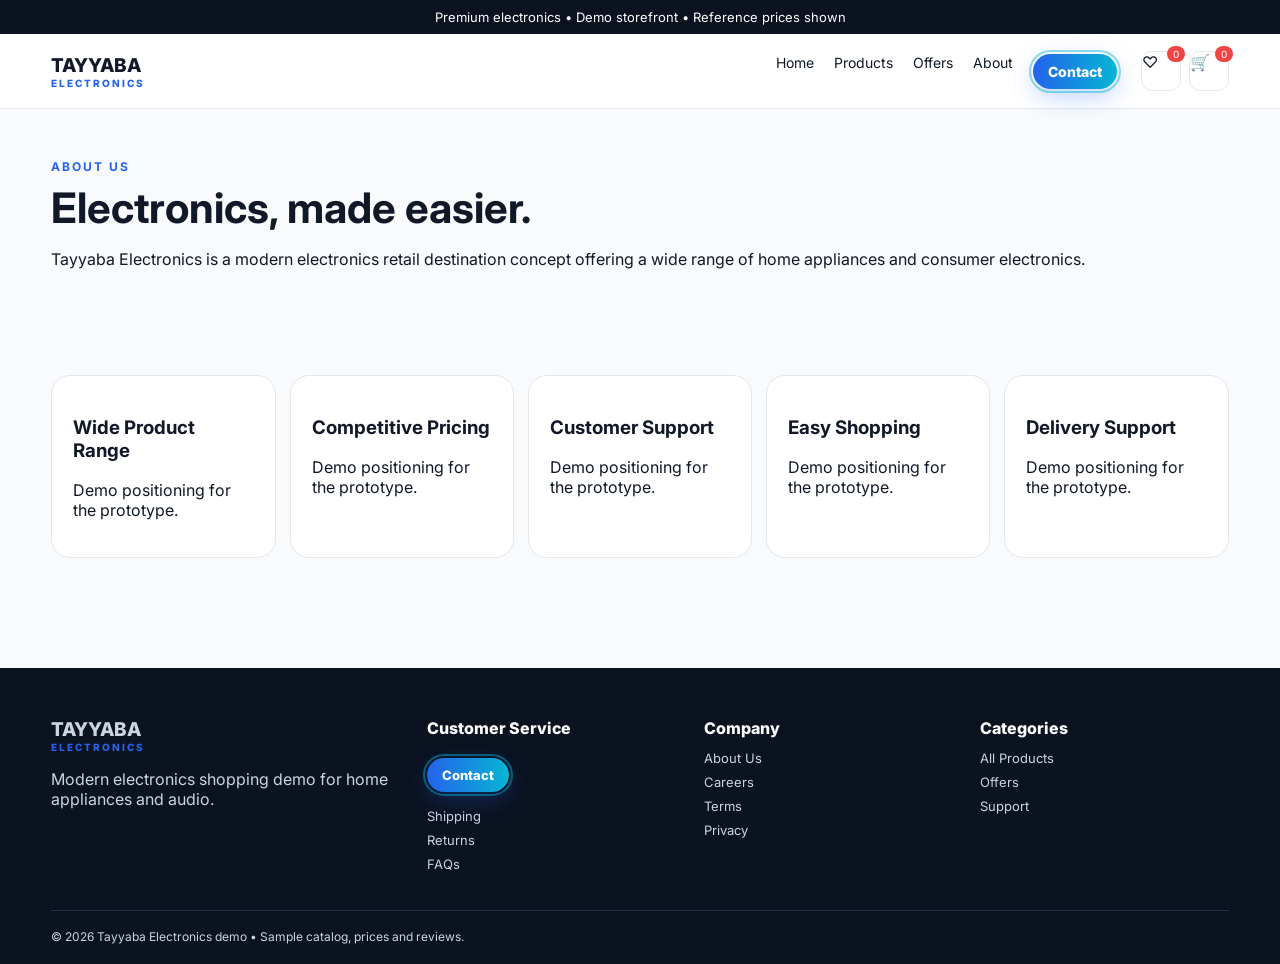
<file: pages/about.html>
<!doctype html><html><head><meta charset="utf-8"><meta name="viewport" content="width=device-width,initial-scale=1"><link rel="stylesheet" href="../css/style.css"></head><body><div class="announcement">Premium electronics • Demo storefront • Reference prices shown</div><header class="topbar"><div class="container nav"><a class="logo" href="../index.html">TAYYABA<span>ELECTRONICS</span></a><nav class="navlinks"><a href="../index.html">Home</a><a href="../pages/products.html">Products</a><a href="../pages/offers.html">Offers</a><a href="../pages/about.html">About</a><a href="https://docs.google.com/forms/d/e/1FAIpQLSdos20EWSw4ZgNUPMdA2PGEKoA_VCUI_4-46yLWXQoSnubYIg/viewform" class="contact-nav">Contact</a></nav><div class="nav-actions"><a class="icon-btn" href="../pages/wishlist.html">♡<span class="badge" data-wish-count>0</span></a><a class="icon-btn" href="../pages/cart.html">🛒<span class="badge" data-cart-count>0</span></a><button class="icon-btn hamb">☰</button></div></div></header><main class="container"><section class="page-head"><div class="eyebrow">About Us</div><h1>Electronics, made easier.</h1><p>Tayyaba Electronics is a modern electronics retail destination concept offering a wide range of home appliances and consumer electronics.</p></section><section class="section"><div class="trust"><div class="trust-card"><h3>Wide Product Range</h3><p>Demo positioning for the prototype.</p></div><div class="trust-card"><h3>Competitive Pricing</h3><p>Demo positioning for the prototype.</p></div><div class="trust-card"><h3>Customer Support</h3><p>Demo positioning for the prototype.</p></div><div class="trust-card"><h3>Easy Shopping</h3><p>Demo positioning for the prototype.</p></div><div class="trust-card"><h3>Delivery Support</h3><p>Demo positioning for the prototype.</p></div></div></section></main><footer><div class="container footer-grid"><div><div class="logo">TAYYABA<span>ELECTRONICS</span></div><p>Modern electronics shopping demo for home appliances and audio.</p></div><div><div class="footer-title">Customer Service</div><a href="https://docs.google.com/forms/d/e/1FAIpQLSdos20EWSw4ZgNUPMdA2PGEKoA_VCUI_4-46yLWXQoSnubYIg/viewform" class="contact-nav">Contact</a><a href="../pages/cart.html">Shipping</a><a href="../pages/contact.html">Returns</a><a href="../pages/contact.html">FAQs</a></div><div><div class="footer-title">Company</div><a href="../pages/about.html">About Us</a><a href="#">Careers</a><a href="#">Terms</a><a href="#">Privacy</a></div><div><div class="footer-title">Categories</div><a href="../pages/products.html">All Products</a><a href="../pages/offers.html">Offers</a><a href="../pages/contact.html">Support</a></div></div><div class="container copyright">© 2026 Tayyaba Electronics demo • Sample catalog, prices and reviews.</div></footer><div id="toast" class="toast"></div><script src="../js/products.js"></script><script src="../js/app.js"></script></body></html>
</file>
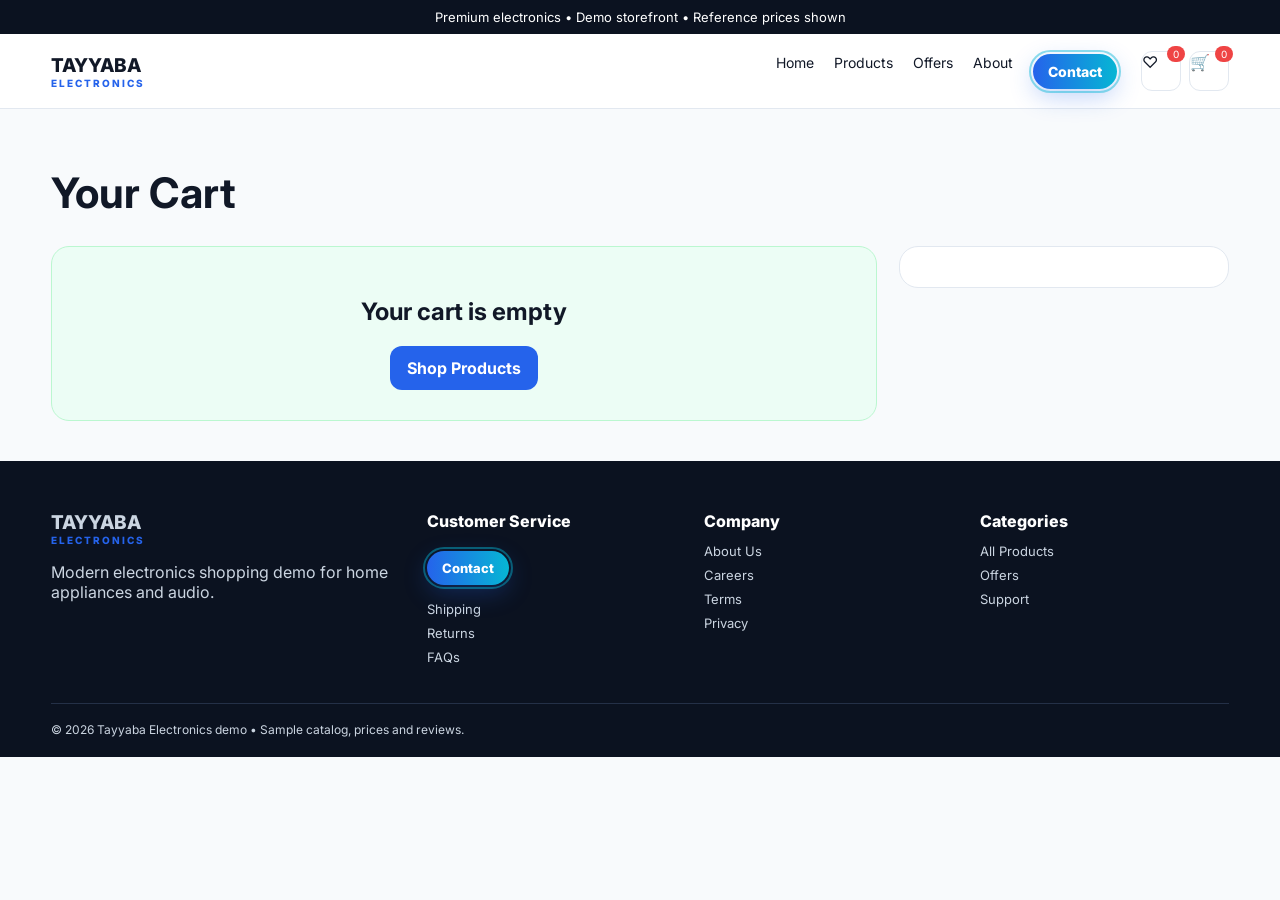
<file: pages/cart.html>
<!doctype html><html><head><meta charset="utf-8"><meta name="viewport" content="width=device-width,initial-scale=1"><link rel="stylesheet" href="../css/style.css"></head><body><div class="announcement">Premium electronics • Demo storefront • Reference prices shown</div><header class="topbar"><div class="container nav"><a class="logo" href="../index.html">TAYYABA<span>ELECTRONICS</span></a><nav class="navlinks"><a href="../index.html">Home</a><a href="../pages/products.html">Products</a><a href="../pages/offers.html">Offers</a><a href="../pages/about.html">About</a><a href="https://docs.google.com/forms/d/e/1FAIpQLSdos20EWSw4ZgNUPMdA2PGEKoA_VCUI_4-46yLWXQoSnubYIg/viewform" class="contact-nav">Contact</a></nav><div class="nav-actions"><a class="icon-btn" href="../pages/wishlist.html">♡<span class="badge" data-wish-count>0</span></a><a class="icon-btn" href="../pages/cart.html">🛒<span class="badge" data-cart-count>0</span></a><button class="icon-btn hamb">☰</button></div></div></header><main class="container"><div class="page-head"><h1>Your Cart</h1></div><div class="cart-layout"><section id="cartItems"></section><aside id="cartSummary" class="summary"></aside></div></main><footer><div class="container footer-grid"><div><div class="logo">TAYYABA<span>ELECTRONICS</span></div><p>Modern electronics shopping demo for home appliances and audio.</p></div><div><div class="footer-title">Customer Service</div><a href="https://docs.google.com/forms/d/e/1FAIpQLSdos20EWSw4ZgNUPMdA2PGEKoA_VCUI_4-46yLWXQoSnubYIg/viewform" class="contact-nav">Contact</a><a href="../pages/cart.html">Shipping</a><a href="../pages/contact.html">Returns</a><a href="../pages/contact.html">FAQs</a></div><div><div class="footer-title">Company</div><a href="../pages/about.html">About Us</a><a href="#">Careers</a><a href="#">Terms</a><a href="#">Privacy</a></div><div><div class="footer-title">Categories</div><a href="../pages/products.html">All Products</a><a href="../pages/offers.html">Offers</a><a href="../pages/contact.html">Support</a></div></div><div class="container copyright">© 2026 Tayyaba Electronics demo • Sample catalog, prices and reviews.</div></footer><div id="toast" class="toast"></div><script src="../js/products.js"></script><script src="../js/app.js"></script><script src="../js/cart.js"></script></body></html>
</file>
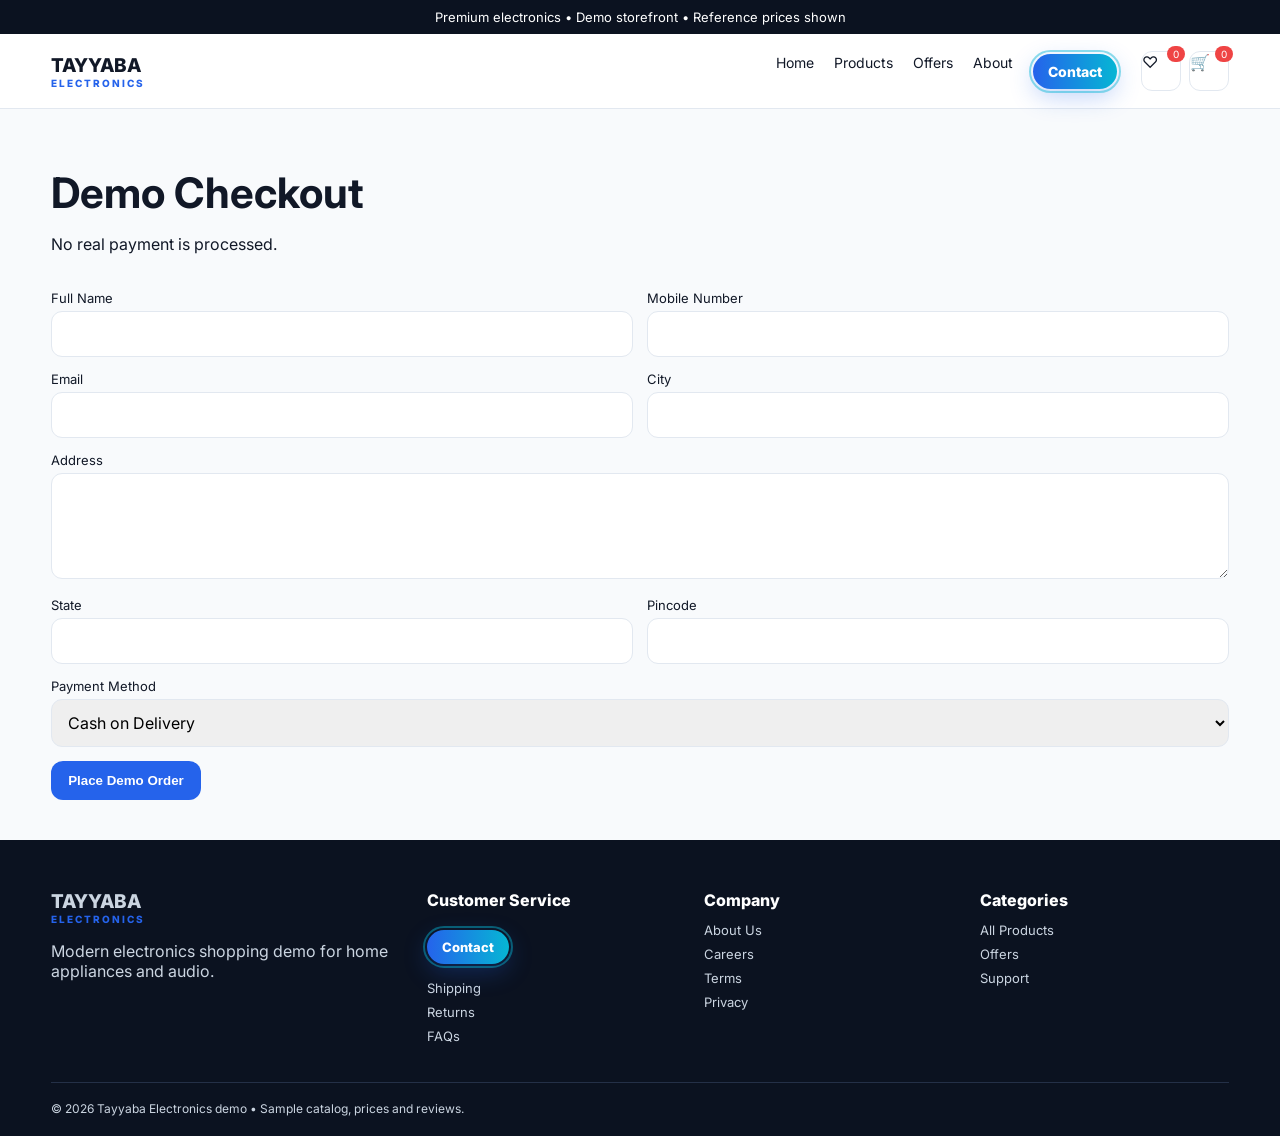
<file: pages/checkout.html>
<!doctype html><html><head><meta charset="utf-8"><meta name="viewport" content="width=device-width,initial-scale=1"><link rel="stylesheet" href="../css/style.css"></head><body><div class="announcement">Premium electronics • Demo storefront • Reference prices shown</div><header class="topbar"><div class="container nav"><a class="logo" href="../index.html">TAYYABA<span>ELECTRONICS</span></a><nav class="navlinks"><a href="../index.html">Home</a><a href="../pages/products.html">Products</a><a href="../pages/offers.html">Offers</a><a href="../pages/about.html">About</a><a href="https://docs.google.com/forms/d/e/1FAIpQLSdos20EWSw4ZgNUPMdA2PGEKoA_VCUI_4-46yLWXQoSnubYIg/viewform" class="contact-nav">Contact</a></nav><div class="nav-actions"><a class="icon-btn" href="../pages/wishlist.html">♡<span class="badge" data-wish-count>0</span></a><a class="icon-btn" href="../pages/cart.html">🛒<span class="badge" data-cart-count>0</span></a><button class="icon-btn hamb">☰</button></div></div></header><main class="container"><div class="page-head"><h1>Demo Checkout</h1><p>No real payment is processed.</p></div><form class="form-grid" onsubmit="event.preventDefault();localStorage.removeItem('tayyabaCart');this.outerHTML='<div class=success><h1>✓ Order Placed Successfully</h1><p>Your demo order was recorded locally. No payment was charged.</p><a class=btn href=../index.html>Back to Home</a></div>';updateBadges()"><div class="field"><label>Full Name</label><input required></div><div class="field"><label>Mobile Number</label><input required></div><div class="field"><label>Email</label><input type="email" required></div><div class="field"><label>City</label><input required></div><div class="field full"><label>Address</label><textarea required rows="4"></textarea></div><div class="field"><label>State</label><input required></div><div class="field"><label>Pincode</label><input required></div><div class="field full"><label>Payment Method</label><select><option>Cash on Delivery</option><option>UPI</option><option>Credit/Debit Card</option><option>Net Banking</option></select></div><div class="field full"><button class="btn btn-primary">Place Demo Order</button></div></form></main><footer><div class="container footer-grid"><div><div class="logo">TAYYABA<span>ELECTRONICS</span></div><p>Modern electronics shopping demo for home appliances and audio.</p></div><div><div class="footer-title">Customer Service</div><a href="https://docs.google.com/forms/d/e/1FAIpQLSdos20EWSw4ZgNUPMdA2PGEKoA_VCUI_4-46yLWXQoSnubYIg/viewform" class="contact-nav">Contact</a><a href="../pages/cart.html">Shipping</a><a href="../pages/contact.html">Returns</a><a href="../pages/contact.html">FAQs</a></div><div><div class="footer-title">Company</div><a href="../pages/about.html">About Us</a><a href="#">Careers</a><a href="#">Terms</a><a href="#">Privacy</a></div><div><div class="footer-title">Categories</div><a href="../pages/products.html">All Products</a><a href="../pages/offers.html">Offers</a><a href="../pages/contact.html">Support</a></div></div><div class="container copyright">© 2026 Tayyaba Electronics demo • Sample catalog, prices and reviews.</div></footer><div id="toast" class="toast"></div><script src="../js/products.js"></script><script src="../js/app.js"></script></body></html>
</file>
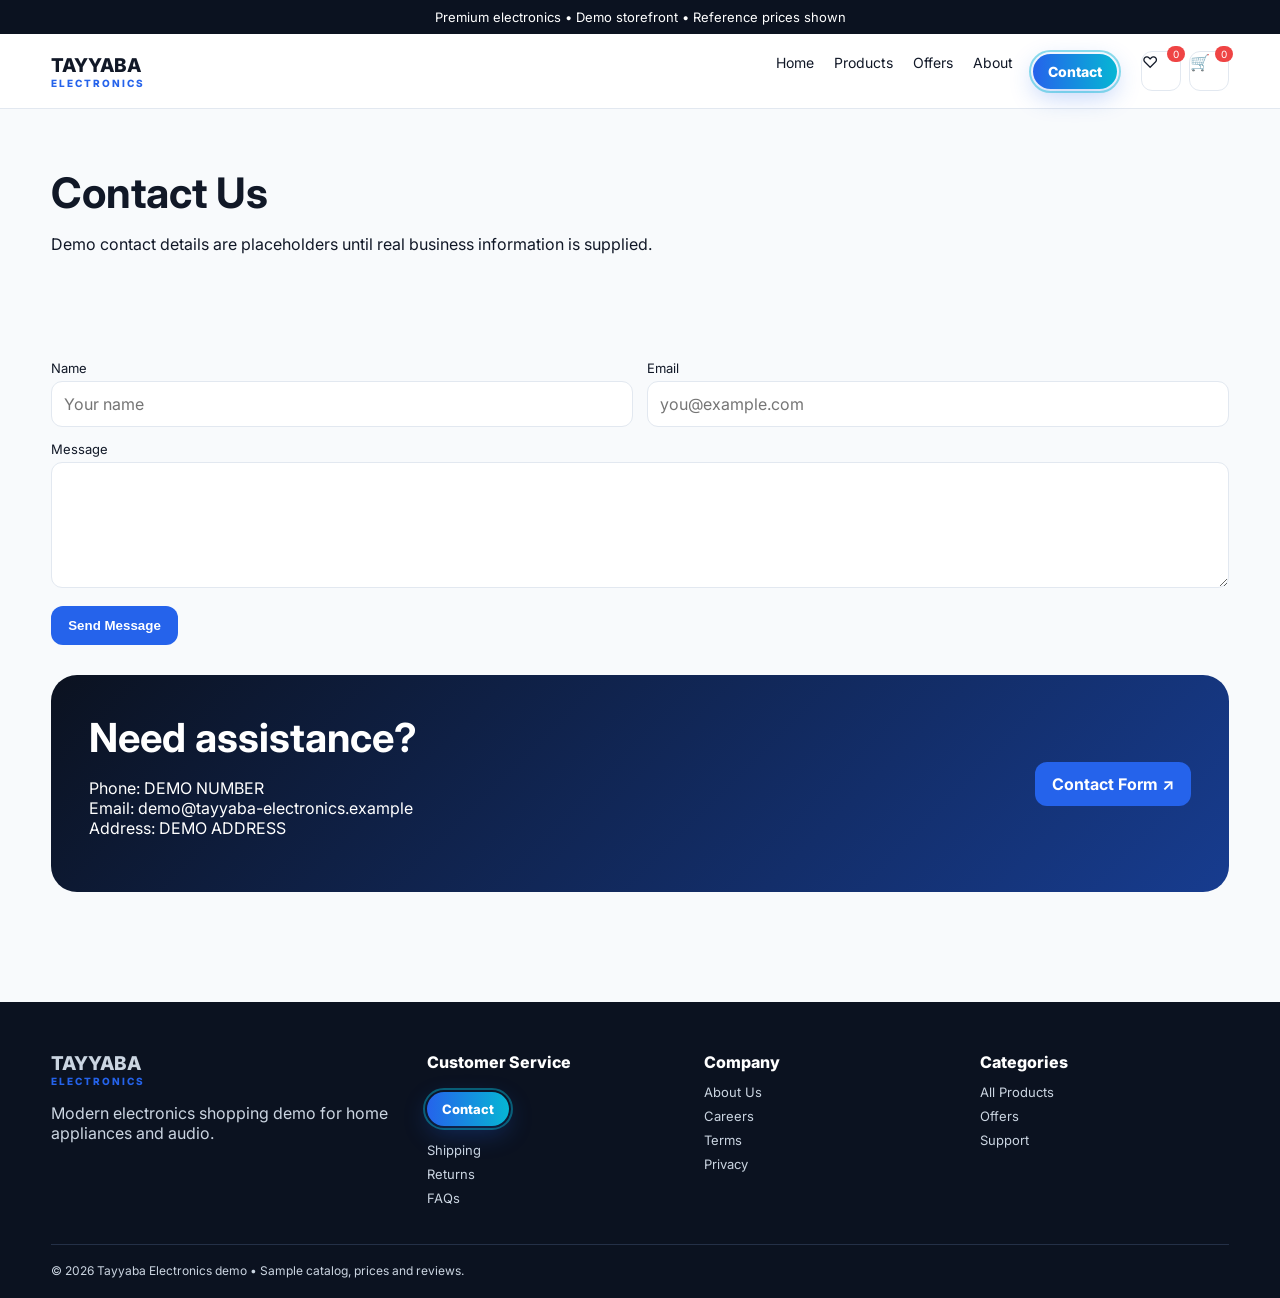
<file: pages/contact.html>
<!doctype html><html><head><meta charset="utf-8"><meta name="viewport" content="width=device-width,initial-scale=1"><link rel="stylesheet" href="../css/style.css"></head><body><div class="announcement">Premium electronics • Demo storefront • Reference prices shown</div><header class="topbar"><div class="container nav"><a class="logo" href="../index.html">TAYYABA<span>ELECTRONICS</span></a><nav class="navlinks"><a href="../index.html">Home</a><a href="../pages/products.html">Products</a><a href="../pages/offers.html">Offers</a><a href="../pages/about.html">About</a><a href="https://docs.google.com/forms/d/e/1FAIpQLSdos20EWSw4ZgNUPMdA2PGEKoA_VCUI_4-46yLWXQoSnubYIg/viewform" class="contact-nav">Contact</a></nav><div class="nav-actions"><a class="icon-btn" href="../pages/wishlist.html">♡<span class="badge" data-wish-count>0</span></a><a class="icon-btn" href="../pages/cart.html">🛒<span class="badge" data-cart-count>0</span></a><button class="icon-btn hamb">☰</button></div></div></header><main class="container"><section class="page-head"><h1>Contact Us</h1><p>Demo contact details are placeholders until real business information is supplied.</p></section><section class="section"><div class="form-grid"><div class="field"><label>Name</label><input placeholder="Your name"></div><div class="field"><label>Email</label><input type="email" placeholder="you@example.com"></div><div class="field full"><label>Message</label><textarea rows="5"></textarea></div><div class="field full"><button class="btn btn-primary" onclick="toast('Demo message submitted')">Send Message</button></div></div><div class="offer" style="margin-top:30px"><div><h2>Need assistance?</h2><p>Phone: DEMO NUMBER<br>Email: demo@tayyaba-electronics.example<br>Address: DEMO ADDRESS</p></div><a target="_blank" class="btn btn-primary" href="https://docs.google.com/forms/d/e/1FAIpQLSdos20EWSw4ZgNUPMdA2PGEKoA_VCUI_4-46yLWXQoSnubYIg/viewform">Contact Form ↗</a></div></section></main><footer><div class="container footer-grid"><div><div class="logo">TAYYABA<span>ELECTRONICS</span></div><p>Modern electronics shopping demo for home appliances and audio.</p></div><div><div class="footer-title">Customer Service</div><a href="https://docs.google.com/forms/d/e/1FAIpQLSdos20EWSw4ZgNUPMdA2PGEKoA_VCUI_4-46yLWXQoSnubYIg/viewform" class="contact-nav">Contact</a><a href="../pages/cart.html">Shipping</a><a href="../pages/contact.html">Returns</a><a href="../pages/contact.html">FAQs</a></div><div><div class="footer-title">Company</div><a href="../pages/about.html">About Us</a><a href="#">Careers</a><a href="#">Terms</a><a href="#">Privacy</a></div><div><div class="footer-title">Categories</div><a href="../pages/products.html">All Products</a><a href="../pages/offers.html">Offers</a><a href="../pages/contact.html">Support</a></div></div><div class="container copyright">© 2026 Tayyaba Electronics demo • Sample catalog, prices and reviews.</div></footer><div id="toast" class="toast"></div><script src="../js/products.js"></script><script src="../js/app.js"></script></body></html>
</file>
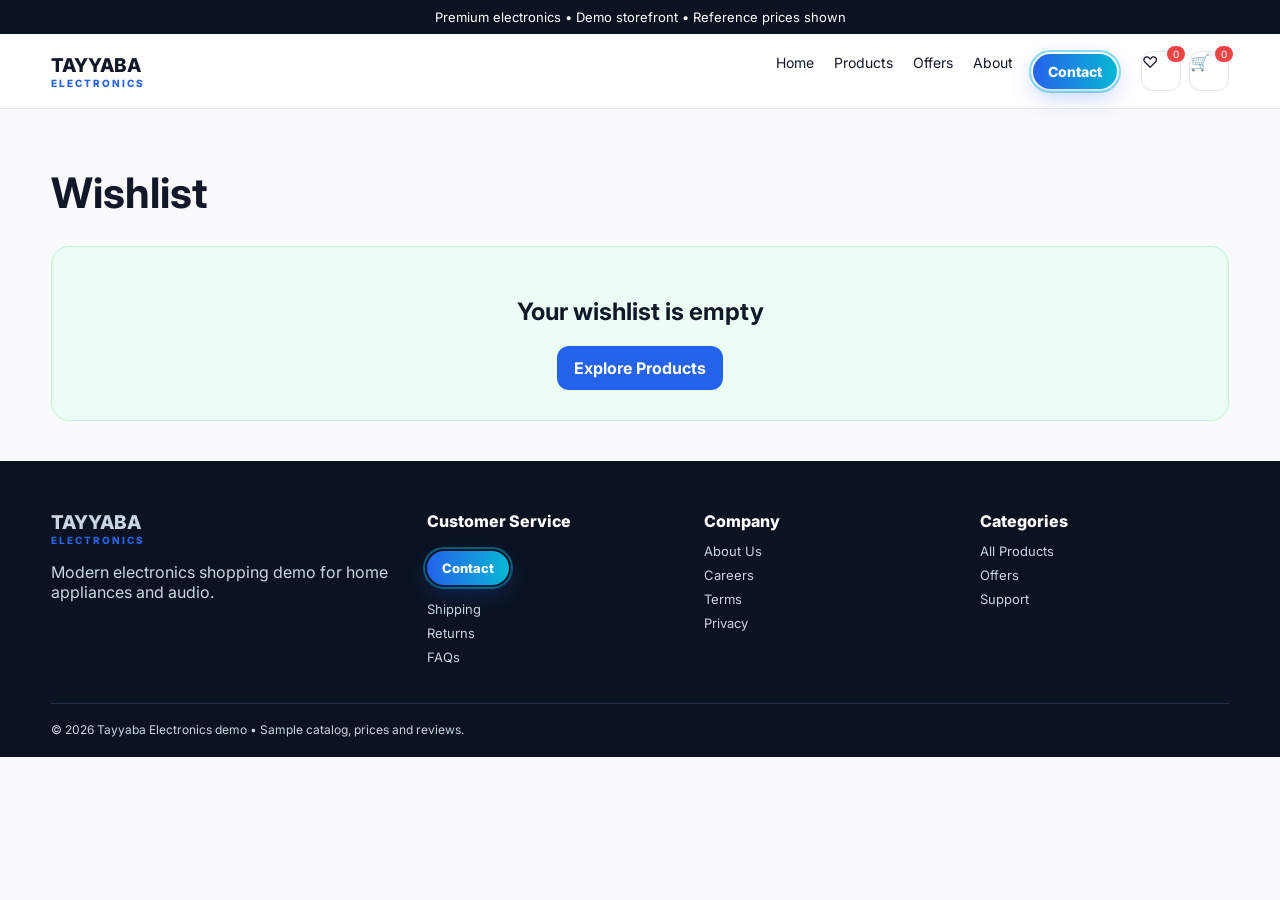
<file: pages/wishlist.html>
<!doctype html><html><head><meta charset="utf-8"><meta name="viewport" content="width=device-width,initial-scale=1"><link rel="stylesheet" href="../css/style.css"></head><body><div class="announcement">Premium electronics • Demo storefront • Reference prices shown</div><header class="topbar"><div class="container nav"><a class="logo" href="../index.html">TAYYABA<span>ELECTRONICS</span></a><nav class="navlinks"><a href="../index.html">Home</a><a href="../pages/products.html">Products</a><a href="../pages/offers.html">Offers</a><a href="../pages/about.html">About</a><a href="https://docs.google.com/forms/d/e/1FAIpQLSdos20EWSw4ZgNUPMdA2PGEKoA_VCUI_4-46yLWXQoSnubYIg/viewform" class="contact-nav">Contact</a></nav><div class="nav-actions"><a class="icon-btn" href="../pages/wishlist.html">♡<span class="badge" data-wish-count>0</span></a><a class="icon-btn" href="../pages/cart.html">🛒<span class="badge" data-cart-count>0</span></a><button class="icon-btn hamb">☰</button></div></div></header><main class="container"><div class="page-head"><h1>Wishlist</h1></div><div id="wishlistGrid" class="grid"></div></main><footer><div class="container footer-grid"><div><div class="logo">TAYYABA<span>ELECTRONICS</span></div><p>Modern electronics shopping demo for home appliances and audio.</p></div><div><div class="footer-title">Customer Service</div><a href="https://docs.google.com/forms/d/e/1FAIpQLSdos20EWSw4ZgNUPMdA2PGEKoA_VCUI_4-46yLWXQoSnubYIg/viewform" class="contact-nav">Contact</a><a href="../pages/cart.html">Shipping</a><a href="../pages/contact.html">Returns</a><a href="../pages/contact.html">FAQs</a></div><div><div class="footer-title">Company</div><a href="../pages/about.html">About Us</a><a href="#">Careers</a><a href="#">Terms</a><a href="#">Privacy</a></div><div><div class="footer-title">Categories</div><a href="../pages/products.html">All Products</a><a href="../pages/offers.html">Offers</a><a href="../pages/contact.html">Support</a></div></div><div class="container copyright">© 2026 Tayyaba Electronics demo • Sample catalog, prices and reviews.</div></footer><div id="toast" class="toast"></div><script src="../js/products.js"></script><script src="../js/app.js"></script><script src="../js/wishlist.js"></script></body></html>
</file>
<file: css/style.css>
@import url(https://fonts.googleapis.com/css2?family=Inter:wght@400;500;600;700;800&display=swap);:root{--n:#0b1220;--b:#2563eb;--c:#06b6d4;--bg:#f8fafc;--t:#111827;--m:#64748b;--l:#e2e8f0}*{box-sizing:border-box}html{scroll-behavior:smooth}body{margin:0;font-family:Inter,Arial;background:var(--bg);color:var(--t)}a{text-decoration:none;color:inherit}.container{width:min(1180px,92%);margin:auto}.announcement{background:var(--n);color:white;text-align:center;padding:9px;font-size:13px}.topbar{background:white;border-bottom:1px solid var(--l);position:sticky;top:0;z-index:10}.nav{height:74px;display:flex;align-items:center;gap:24px}.logo{font-weight:800;font-size:19px}.logo span{display:block;color:var(--b);font-size:10px;letter-spacing:2px}.navlinks{display:flex;gap:20px;margin-left:auto}.navlinks a{font-size:14px}.navlinks a:hover{color:var(--b)}.nav-actions{display:flex;gap:8px}.icon-btn,.heart{border:1px solid var(--l);background:white;border-radius:11px;cursor:pointer}.icon-btn{width:40px;height:40px;position:relative}.badge{position:absolute;top:-6px;right:-5px;background:#ef4444;color:#fff;border-radius:20px;padding:2px 6px;font-size:10px}.hamb{display:none}.hero{padding:75px 0;background:radial-gradient(circle at 85% 20%,#2563eb33,transparent 30%),linear-gradient(135deg,#eff6ff,#fff 55%,#ecfeff)}.hero-grid{display:grid;grid-template-columns:1.1fr .9fr;gap:42px;align-items:center}.eyebrow{color:var(--b);font-weight:700;text-transform:uppercase;letter-spacing:2px;font-size:12px}.hero h1{font-size:clamp(42px,6vw,76px);line-height:.98;margin:14px 0}.hero p{font-size:18px;color:var(--m)}.btn{display:inline-flex;align-items:center;justify-content:center;gap:8px;border:0;border-radius:12px;padding:12px 17px;font-weight:700;cursor:pointer;transition:.2s}.btn-primary{background:var(--b);color:white}.btn-primary:hover{transform:translateY(-2px)}.btn-outline{border:1px solid var(--l);background:white}.hero-card{background:#ffffffb8;backdrop-filter:blur(12px);padding:18px;border-radius:28px}.hero-card img{width:100%;height:350px;object-fit:cover;border-radius:20px}.section{padding:70px 0}.section-head{display:flex;justify-content:space-between;align-items:end;margin-bottom:25px}.section h2{font-size:34px;margin:0}.grid{display:grid;grid-template-columns:repeat(4,1fr);gap:18px}.category,.product-card,.review,.trust-card,.summary{background:white;border:1px solid var(--l);border-radius:19px}.category{padding:13px;transition:.2s}.category:hover,.product-card:hover{transform:translateY(-5px);box-shadow:0 15px 40px #0f172a15}.category img{width:100%;height:165px;object-fit:cover;border-radius:14px}.category h3{margin:12px 0 4px}.product-card{padding:13px;position:relative}.product-card img{width:100%;height:210px;object-fit:cover;border-radius:14px}.heart{position:absolute;right:20px;top:20px;width:36px;height:36px;border:0;box-shadow:0 3px 12px #0001}.brand{font-size:12px;color:var(--m);margin-top:10px}.product-card h3{font-size:15px;line-height:1.35;margin:5px 0}.rating{color:#f59e0b;font-size:12px}.price{font-size:19px;font-weight:800}.old{text-decoration:line-through;color:#94a3b8;font-size:12px;margin-left:7px}.off{color:#16a34a;font-size:12px;font-weight:700;margin-left:7px}.card-actions{display:flex;gap:7px;margin-top:12px}.card-actions>*{flex:1}.offer{background:linear-gradient(135deg,#0b1220,#173c8f);color:white;border-radius:26px;padding:38px;display:flex;justify-content:space-between;align-items:center}.offer h2{font-size:40px;margin:0 0 8px}.countdown{display:flex;gap:8px}.time{background:#ffffff1c;padding:12px 15px;border-radius:10px;text-align:center}.time b{font-size:20px;display:block}.brand-row{display:grid;grid-template-columns:repeat(5,1fr);gap:12px}.brand-row .brand{background:white;border:1px solid var(--l);border-radius:15px;padding:20px;text-align:center;font-weight:800;color:var(--t)}.trust{display:grid;grid-template-columns:repeat(5,1fr);gap:14px}.trust-card{padding:21px}.reviews{display:grid;grid-template-columns:repeat(3,1fr);gap:18px}.review{padding:22px}.newsletter{background:#eaf3ff;border-radius:23px;padding:32px;display:flex;justify-content:space-between;align-items:center}.newsletter form{display:flex;gap:8px}.newsletter input,.search input,.select,.field input,.field textarea,.field select{border:1px solid var(--l);border-radius:11px;padding:12px;font:inherit}.newsletter input{min-width:280px}footer{background:var(--n);color:#cbd5e1;padding:50px 0 20px;margin-top:40px}.footer-grid{display:grid;grid-template-columns:1.4fr repeat(3,1fr);gap:28px}.footer-title{color:white;font-weight:800;margin-bottom:12px}.footer-grid a{display:block;margin:8px 0;font-size:13px}.copyright{border-top:1px solid #243047;margin-top:30px;padding-top:18px;font-size:12px}.page-head{padding:50px 0 20px}.page-head h1{font-size:42px;margin:8px 0}.toolbar{display:flex;gap:10px;margin:18px 0}.search{flex:1}.search input{width:100%}.layout{display:grid;grid-template-columns:235px 1fr;gap:22px}.filters{background:white;border:1px solid var(--l);padding:18px;border-radius:17px;height:max-content}.filter-group{margin-bottom:20px}.filter-group label{display:block;font-size:13px;margin:8px 0}.product-grid{display:grid;grid-template-columns:repeat(3,1fr);gap:18px}.detail{display:grid;grid-template-columns:1fr 1fr;gap:35px;padding:45px 0}.detail-main-img{width:100%;height:500px;object-fit:cover;border-radius:23px}.detail h1{font-size:38px}.detail-price{font-size:33px;font-weight:800}.qty{display:flex;align-items:center;border:1px solid var(--l);border-radius:11px;width:max-content}.qty button{border:0;background:white;padding:11px 15px;cursor:pointer}.qty span{min-width:38px;text-align:center}.specs{background:white;border:1px solid var(--l);border-radius:18px;padding:20px;margin-top:22px}.cart-layout{display:grid;grid-template-columns:1fr 330px;gap:22px}.cart-row{display:grid;grid-template-columns:80px 1fr auto auto auto;gap:13px;align-items:center;background:white;border:1px solid var(--l);border-radius:15px;padding:12px;margin-bottom:10px}.cart-row img{width:80px;height:70px;object-fit:cover;border-radius:10px}.summary{padding:20px;height:max-content}.form-grid{display:grid;grid-template-columns:1fr 1fr;gap:14px}.field.full{grid-column:1/-1}.field label{display:block;font-size:13px;margin-bottom:5px}.field input,.field textarea,.field select{width:100%}.success{background:#ecfdf5;border:1px solid #bbf7d0;border-radius:18px;padding:30px;text-align:center}.toast{position:fixed;right:18px;bottom:18px;background:var(--n);color:white;padding:13px 17px;border-radius:11px;opacity:0;transform:translateY(15px);transition:.2s;z-index:99}.toast.show{opacity:1;transform:none}@media(max-width:1000px){.navlinks{display:none}.hamb{display:block}.hero-grid{grid-template-columns:1fr}.grid{grid-template-columns:repeat(3,1fr)}.trust{grid-template-columns:repeat(3,1fr)}.product-grid{grid-template-columns:repeat(2,1fr)}.layout{grid-template-columns:1fr}.filters{display:none}.footer-grid{grid-template-columns:repeat(2,1fr)}}@media(max-width:650px){.hero{padding:45px 0}.grid{grid-template-columns:repeat(2,1fr);gap:10px}.category img{height:120px}.offer,.newsletter{display:block}.offer h2{font-size:30px}.countdown{margin-top:20px}.brand-row{grid-template-columns:repeat(2,1fr)}.trust{grid-template-columns:1fr 1fr}.reviews{grid-template-columns:1fr}.newsletter form{margin-top:18px}.newsletter input{min-width:0}.footer-grid{grid-template-columns:1fr 1fr}.detail{grid-template-columns:1fr;padding-top:25px}.detail-main-img{height:330px}.detail h1{font-size:28px}.cart-layout{grid-template-columns:1fr}.cart-row{grid-template-columns:60px 1fr auto}.cart-row img{width:60px;height:60px}.cart-row .price-col{display:none}.form-grid{grid-template-columns:1fr}.field.full{grid-column:auto}}

/* Animated Contact CTA */
.contact-nav{position:relative!important;display:inline-flex!important;align-items:center;justify-content:center;padding:9px 15px;border-radius:999px;color:#fff!important;font-weight:800!important;background:linear-gradient(90deg,#2563eb,#06b6d4,#7c3aed,#2563eb);background-size:300% 100%;box-shadow:0 8px 24px rgba(37,99,235,.28);animation:contactGradient 3s linear infinite,contactBounce 1.8s ease-in-out infinite;transform-origin:center bottom;}
.contact-nav:hover{color:#fff!important;animation:contactGradient 1.2s linear infinite,contactBounce .8s ease-in-out infinite;box-shadow:0 12px 30px rgba(6,182,212,.38);}
@keyframes contactGradient{0%{background-position:0% 50%}50%{background-position:100% 50%}100%{background-position:0% 50%}}
@keyframes contactBounce{0%,100%{transform:translateY(0) scale(1)}20%{transform:translateY(-5px) scale(1.03)}40%{transform:translateY(0) scale(.98)}60%{transform:translateY(-3px) scale(1.02)}80%{transform:translateY(0) scale(1)}}
.contact-nav::after{content:"";position:absolute;inset:-4px;border:2px solid rgba(6,182,212,.45);border-radius:999px;animation:contactPulse 1.8s ease-out infinite;pointer-events:none;}
@keyframes contactPulse{0%{opacity:.8;transform:scale(.95)}70%,100%{opacity:0;transform:scale(1.18)}}
@media (prefers-reduced-motion:reduce){.contact-nav,.contact-nav::after{animation:none!important}}
</file>
